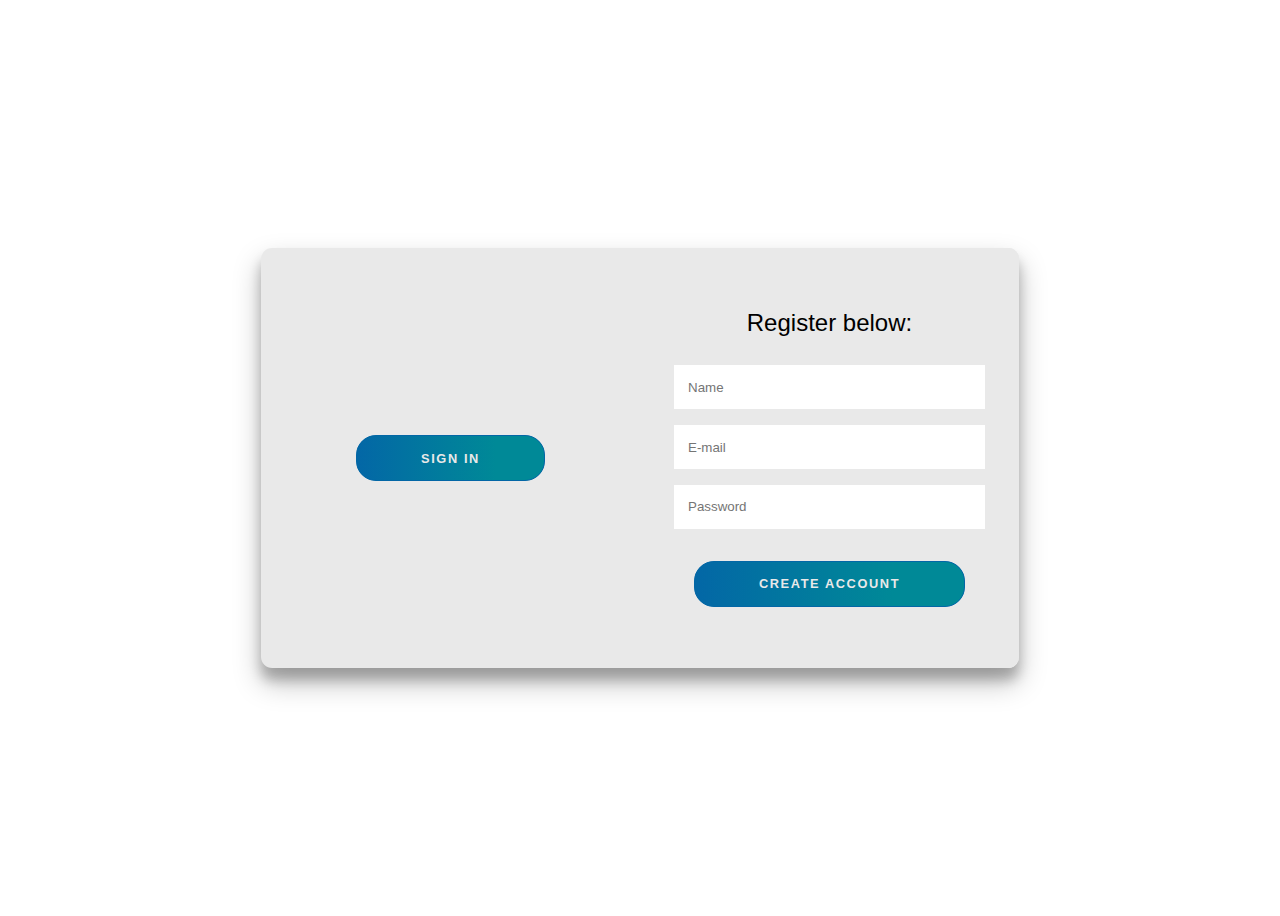
<file: index.html>
<!DOCTYPE html>
<html lang="en" >
<head>
  <meta charset="UTF-8">
  <title>NamasteSpice Login</title>
  <!-- <link rel="stylesheet" href="https://cdnjs.cloudflare.com/ajax/libs/normalize/5.0.0/normalize.min.css"> -->
<link rel="stylesheet" href="./login.css">

</head>
<body>
<!-- partial:index.partial.html -->
<div class="container right-panel-active">
	<!-- Sign Up -->
	<div class="container__form container--signup">
		<form action="#" class="form" id="form1">
			<h2 class="form__title">Register below:</h2>
			<input type="text" placeholder="Name" class="input" />
			<input type="email" placeholder="E-mail" class="input" />
			<input type="password" placeholder="Password" class="input" />
			<button class="btn">Create Account</button>
		</form>
	</div>

	<!-- Sign In -->
	<div class="container__form container--signin">
		<form action="#" class="form" id="form2">
			<h2 class="form__title">Log In</h2>
			<input type="email" placeholder="E-mail" class="input" id="userid" />
			<input type="password" placeholder="Password" class="input" id="pass" />
			<a href="#" class="link">Forgot Password? Click here</a>
			<button class="btn" id="logg">Log in</button>
		</form>
	</div>

	<!-- Overlay -->
	<div class="container__overlay">
		<div class="overlay">
			<div class="overlay__panel overlay--left">
				<button class="btn" id="signIn">Sign In</button>
			</div>
			<div class="overlay__panel overlay--right">
				<button class="btn" id="signUp">Create new Account</button>
			</div>
		</div>
	</div>
</div>
<!-- partial -->
  <script  src="./login.js"></script>

</body>
</html>
</file>
<file: login.css>
:root {
	/* COLORS */
	--white: #e9e9e9;
	--gray: #333;
	--blue: #0367a6;
	--lightblue: #008997;

	/* RADII */
	--button-radius: 0.7rem;

	/* SIZES */
	--max-width: 758px;
	--max-height: 420px;

	font-size: 16px;
	font-family: -apple-system, BlinkMacSystemFont, "Segoe UI", Roboto, Oxygen,
		Ubuntu, Cantarell, "Open Sans", "Helvetica Neue", sans-serif;
}

body {
	align-items: center;
	background-color: var(--white);
	background: url("C:/Users/mdile/OneDrive/Documents/Hindacloproject/pizza-with-turkey-bacon-orange-and-cashew-nuts-2022-03-29-07-33-54-utc.jpg");
	background-attachment: fixed;
	background-position: center;
	background-repeat: no-repeat;
	background-size: cover;
	display: grid;
	height: 100vh;
	place-items: center;
}

.form__title {
	font-weight: 300;
	margin: 0;
	margin-bottom: 1.25rem;
}

.link {
	color: var(--gray);
	font-size: 0.9rem;
	margin: 1.5rem 0;
	text-decoration: none;
}

.container {
	background-color: var(--white);
	border-radius: var(--button-radius);
	box-shadow: 0 0.9rem 1.7rem rgba(0, 0, 0, 0.25),
		0 0.7rem 0.7rem rgba(0, 0, 0, 0.22);
	height: var(--max-height);
	max-width: var(--max-width);
	overflow: hidden;
	position: relative;
	width: 100%;
}

.container__form {
	height: 100%;
	position: absolute;
	top: 0;
	transition: all 0.6s ease-in-out;
}

.container--signin {
	left: 0;
	width: 50%;
	z-index: 2;
}

.container.right-panel-active .container--signin {
	transform: translateX(100%);
}

.container--signup {
	left: 0;
	opacity: 0;
	width: 50%;
	z-index: 1;
}

.container.right-panel-active .container--signup {
	-webkit-animation: show 0.6s;
	        animation: show 0.6s;
	opacity: 1;
	transform: translateX(100%);
	z-index: 5;
}

.container__overlay {
	height: 100%;
	left: 50%;
	overflow: hidden;
	position: absolute;
	top: 0;
	transition: transform 0.6s ease-in-out;
	width: 50%;
	z-index: 100;
}

.container.right-panel-active .container__overlay {
	transform: translateX(-100%);
}

.overlay {
	background-color: var(--lightblue);
	background: url("C:/Users/mdile/OneDrive/Documents/Hindacloproject/pizza-with-turkey-bacon-orange-and-cashew-nuts-2022-03-29-07-33-54-utc.jpg");
	background-attachment: fixed;
	background-position: center;
	background-repeat: no-repeat;
	background-size: cover;
	height: 100%;
	left: -100%;
	position: relative;
	transform: translateX(0);
	transition: transform 0.6s ease-in-out;
	width: 200%;
}

.container.right-panel-active .overlay {
	transform: translateX(50%);
}

.overlay__panel {
	align-items: center;
	display: flex;
	flex-direction: column;
	height: 100%;
	justify-content: center;
	position: absolute;
	text-align: center;
	top: 0;
	transform: translateX(0);
	transition: transform 0.6s ease-in-out;
	width: 50%;
}

.overlay--left {
	transform: translateX(-20%);
}

.container.right-panel-active .overlay--left {
	transform: translateX(0);
}

.overlay--right {
	right: 0;
	transform: translateX(0);
}

.container.right-panel-active .overlay--right {
	transform: translateX(20%);
}

.btn {
	background-color: var(--blue);
	background-image: linear-gradient(90deg, var(--blue) 0%, var(--lightblue) 74%);
	border-radius: 20px;
	border: 1px solid var(--blue);
	color: var(--white);
	cursor: pointer;
	font-size: 0.8rem;
	font-weight: bold;
	letter-spacing: 0.1rem;
	padding: 0.9rem 4rem;
	text-transform: uppercase;
	transition: transform 80ms ease-in;
}

.form > .btn {
	margin-top: 1.5rem;
}

.btn:active {
	transform: scale(0.95);
}

.btn:focus {
	outline: none;
}

.form {
	background-color: var(--white);
	display: flex;
	align-items: center;
	justify-content: center;
	flex-direction: column;
	padding: 0 3rem;
	height: 100%;
	text-align: center;
}

.input {
	background-color: #fff;
	border: none;
	padding: 0.9rem 0.9rem;
	margin: 0.5rem 0;
	width: 100%;
}

@-webkit-keyframes show {
	0%,
	49.99% {
		opacity: 0;
		z-index: 1;
	}

	50%,
	100% {
		opacity: 1;
		z-index: 5;
	}
}

@keyframes show {
	0%,
	49.99% {
		opacity: 0;
		z-index: 1;
	}

	50%,
	100% {
		opacity: 1;
		z-index: 5;
	}
}
</file>
